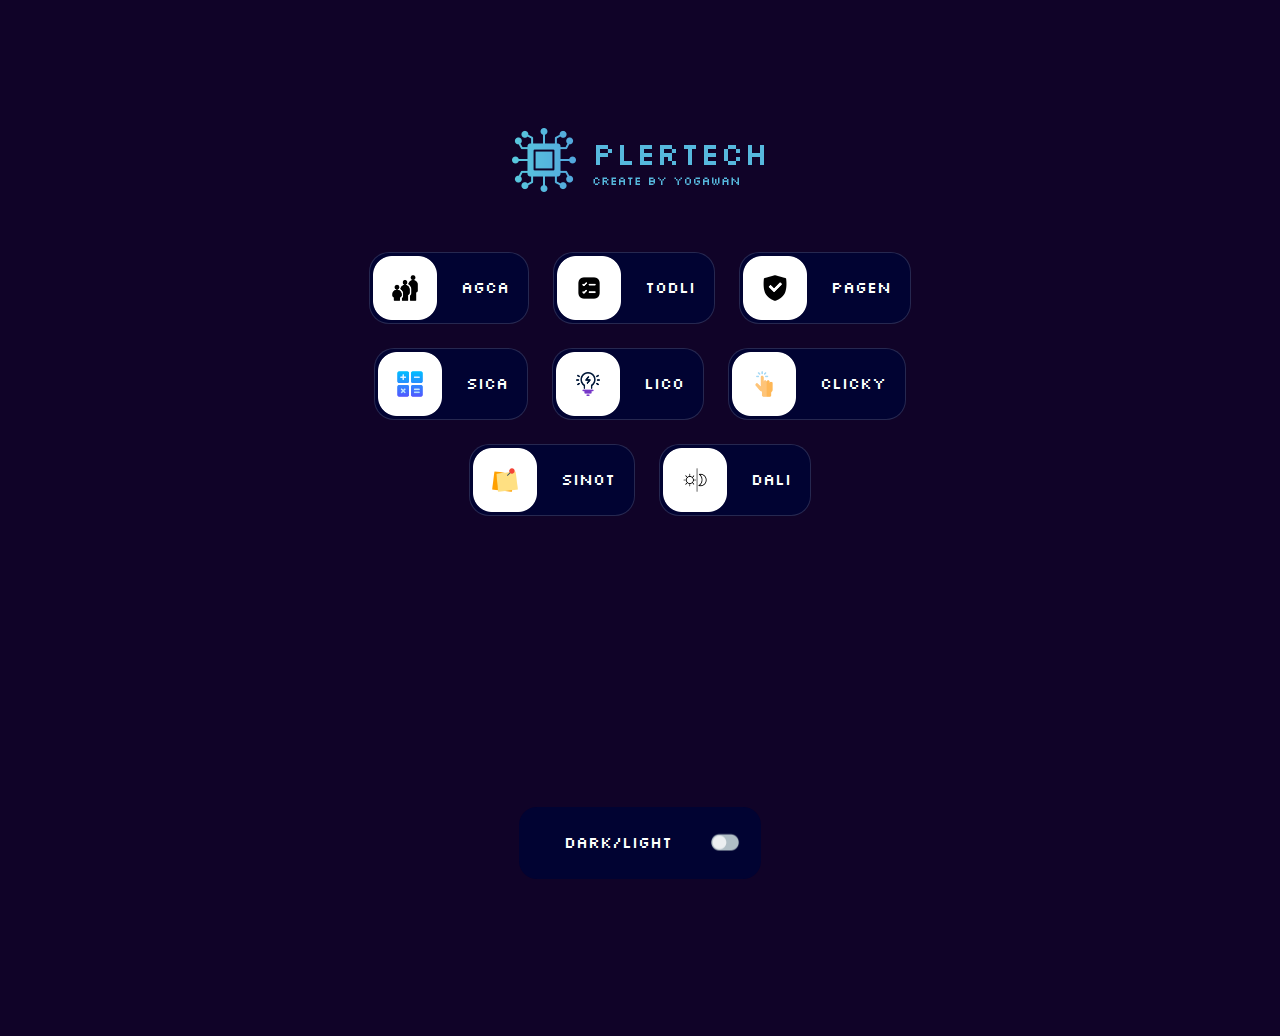
<file: index.html>
<!DOCTYPE html>
<html lang="en">
<head>
    <meta charset="UTF-8">
    <meta name="viewport" content="width=device-width, initial-scale=1.0">
    <link rel="shortcut icon" href="/favicon.png" type="image/x-icon">
    <link rel="stylesheet" href="/css/style.css">
    <title>Plertech</title>
</head>
<body>
    <div class="nav">
        <nav>
            <div class="nav-container">
                <a class="nav-text">Dark/Light</a>
                <img src="off.png" alt="icon" id="icon" class="icon-toggle">
            </div>
        </nav>
    </div>
    <div class="logo">
        <img src="/img/logo.png" alt="logo" class="logo-image">
    </div>
    <div class="container">
        <div class="container-button">
            <img src="/img/i-1.png" alt="icon" class="icon-image">
            <a href="/web/agca/index.html">Agca</a>
        </div>
        <div class="container-button">
            <img src="/img/i-2.png" alt="icon" class="icon-image">
            <a href="/web/todli/index.html">Todli</a>
        </div>
        <div class="container-button">
            <img src="/img/i-3.png" alt="icon" class="icon-image">
            <a href="/web/pegen/index.html">Pagen</a>
        </div>
        <div class="container-button">
            <img src="/img/i-4.png" alt="icon" class="icon-image">
            <a href="/web/sica/index.html">Sica</a>
        </div>
        <div class="container-button">
            <img src="/img/i-5.png" alt="icon" class="icon-image">
            <a href="/web/lico/index.html">Lico</a>
        </div>
        <div class="container-button">
            <img src="/img/i-6.png" alt="icon" class="icon-image">
            <a href="/web/clicky/index.html">Clicky</a>
        </div>
        <div class="container-button">
            <img src="/img/i-7.png" alt="icon" class="icon-image">
            <a href="/web/sinot/index.html">Sinot</a>
        </div>
        <div class="container-button">
            <img src="/img/i-8.png" alt="icon" class="icon-image">
            <a href="/web/dali/index.html">Dali</a>
        </div>
    </div>
    <script src="/js/script.js"></script>
</body>
</html>
</file>
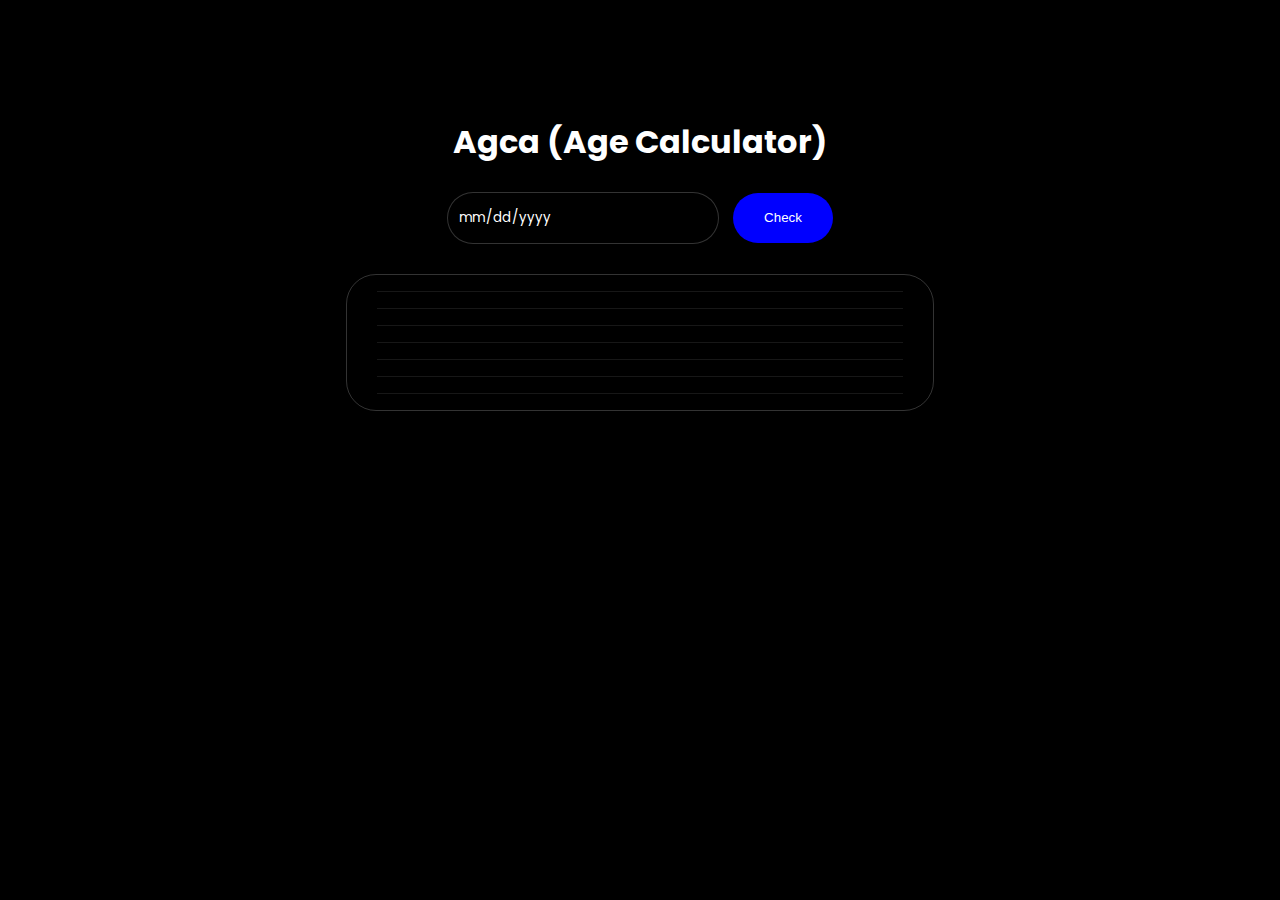
<file: web/agca/index.html>
<!DOCTYPE html>
<html lang="en">
<head>
    <meta charset="UTF-8">
    <meta name="viewport" content="width=device-width, initial-scale=1.0">
    <link rel="shortcut icon" href="/favicon.png" type="image/x-icon">
    <link rel="stylesheet" href="style.css">
    <title>Agca</title>
</head>
<body>
    <div class="container">
        <h1 class="container-header">Agca (Age Calculator)</h1>
        <div class="container-footer">
            <input type="date" id="date">
            <button onclick="calculatorAge()">Check</button>
        </div>
    </div>
    <div>
        <br>
    </div>
    <div class="container-result">
        <div class="container-result-card">
            <p id="r7"></p>
        </div>
        <hr class="container-result-hr">
        <div class="container-result-card">
            <p id="r6"></p>
        </div>
        <hr class="container-result-hr">
        <div class="container-result-card">
            <p id="r5"></p>
        </div>
        <hr class="container-result-hr">
        <div class="container-result-card">
            <p id="r4"></p>
        </div>
        <hr class="container-result-hr">
        <div class="container-result-card">
            <p id="r3"></p>
        </div>
        <hr class="container-result-hr">
        <div class="container-result-card">
            <p id="r2"></p>
        </div>
        <hr class="container-result-hr">
        <div class="container-result-card">
            <p id="r1"></p>
        </div>
        <hr class="container-result-hr">
        <div class="container-result-card">
            <p id="r0"></p>
        </div>
    </div>
    <script src="script.js"></script>
</body>
</html>
</file>
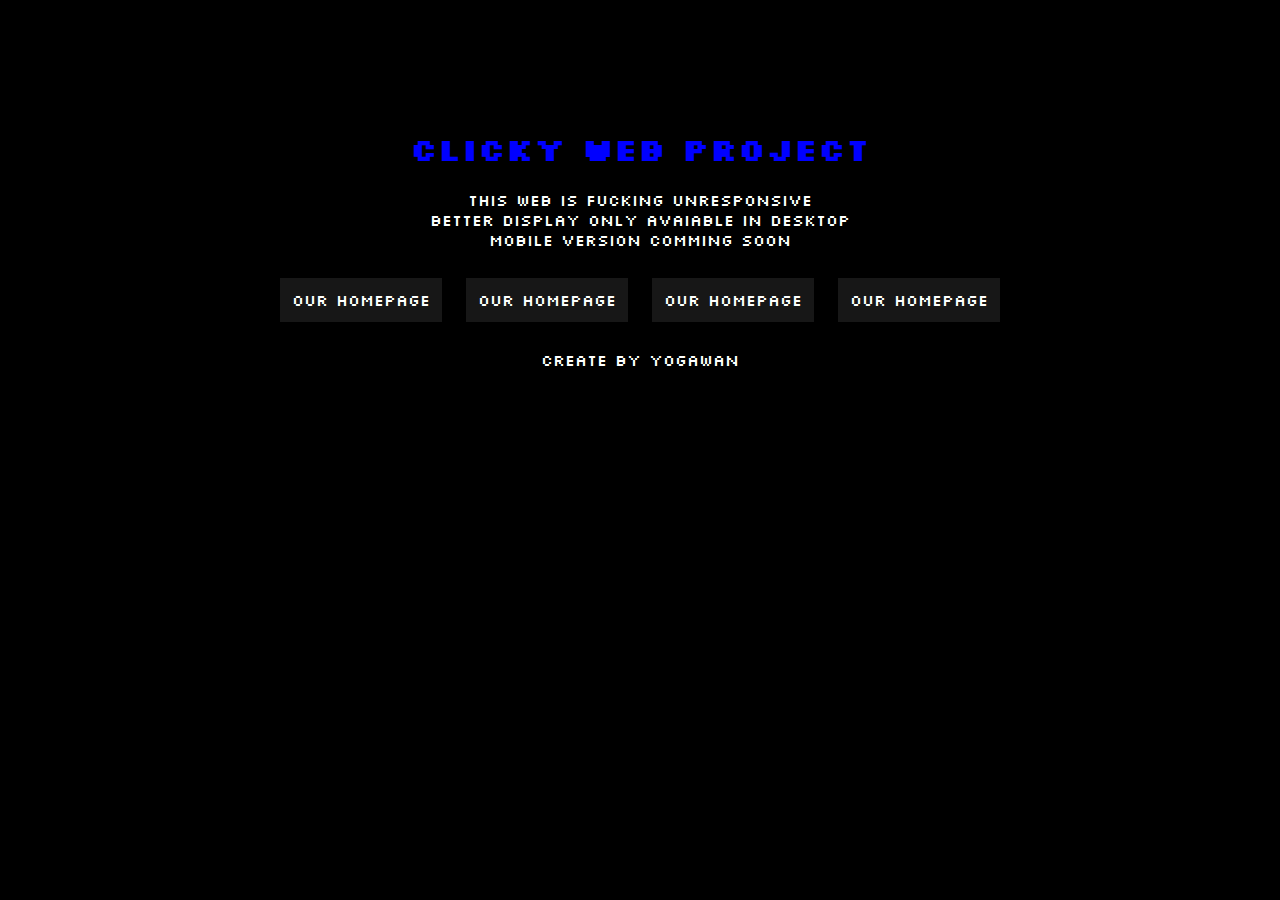
<file: web/clicky/index.html>
<!DOCTYPE html>
<html lang="en">
<head>
    <meta charset="UTF-8">
    <meta http-equiv="X-UA-Compatible" content="IE=edge">
    <meta name="viewport" content="width=device-width, initial-scale=1.0">
    <link rel="shortcut icon" href="/favicon.png" type="image/x-icon">
    <link rel="stylesheet" href="style.css">
    <title>Clicky</title>
</head>
<body>
    <h1 id="root">clicky web project</h1>
    <p>this web is fucking unresponsive <br> better display only avaiable in desktop <br> mobile version comming soon</p>
    <div class="container">
        <div class="container-button">
            <a onclick="clickSatu()">our homepage</a>
        </div>
        <div class="container-button">
            <a onclick="clickDua()">our homepage</a>
        </div>
        <div class="container-button">
            <a onclick="clickTiga()">our homepage</a>
        </div>
        <div class="container-button">
            <a onclick="clickEmpat()">our homepage</a>
        </div>
    </div>
    <p>create by yogawan</p>
    <script src="script.js"></script>
</body>
</html>
</file>
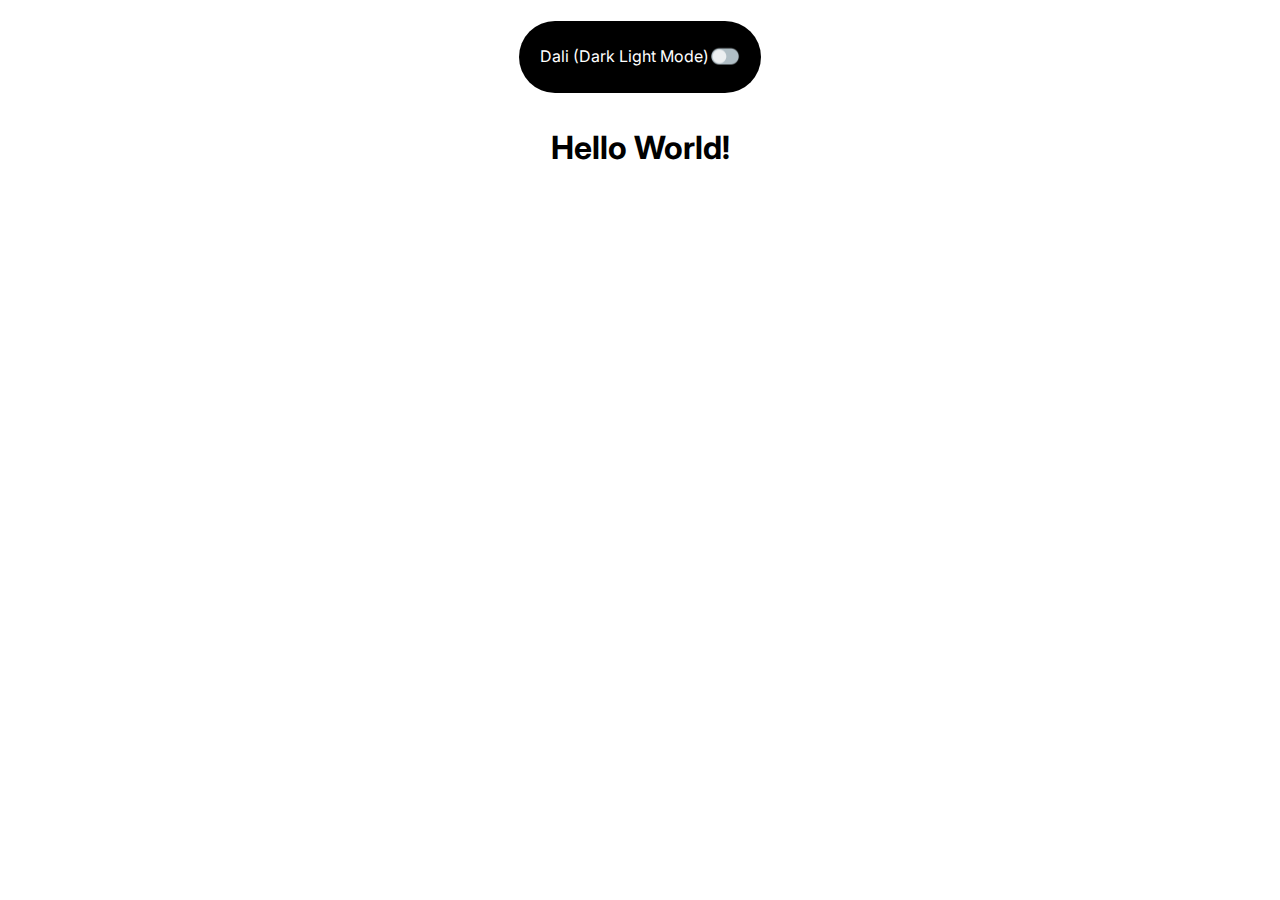
<file: web/dali/index.html>
<!DOCTYPE html>
<html lang="en">
<head>
    <meta charset="UTF-8">
    <meta name="viewport" content="width=device-width, initial-scale=1.0">
    <link rel="shortcut icon" href="/favicon.png" type="image/x-icon">
    <link rel="stylesheet" href="style.css">
    <title>Dali</title>
</head>
<body>
    <div class="nav">
        <nav>
            <div class="nav-container">
                <a>Dali (Dark Light Mode)</a>
                <img src="off.png" alt="icon" id="icon" class="icon">
            </div>
        </nav>
        <h1>Hello World!</h1>
    </div>
    <script src="script.js"></script>
</body>
</html>
</file>
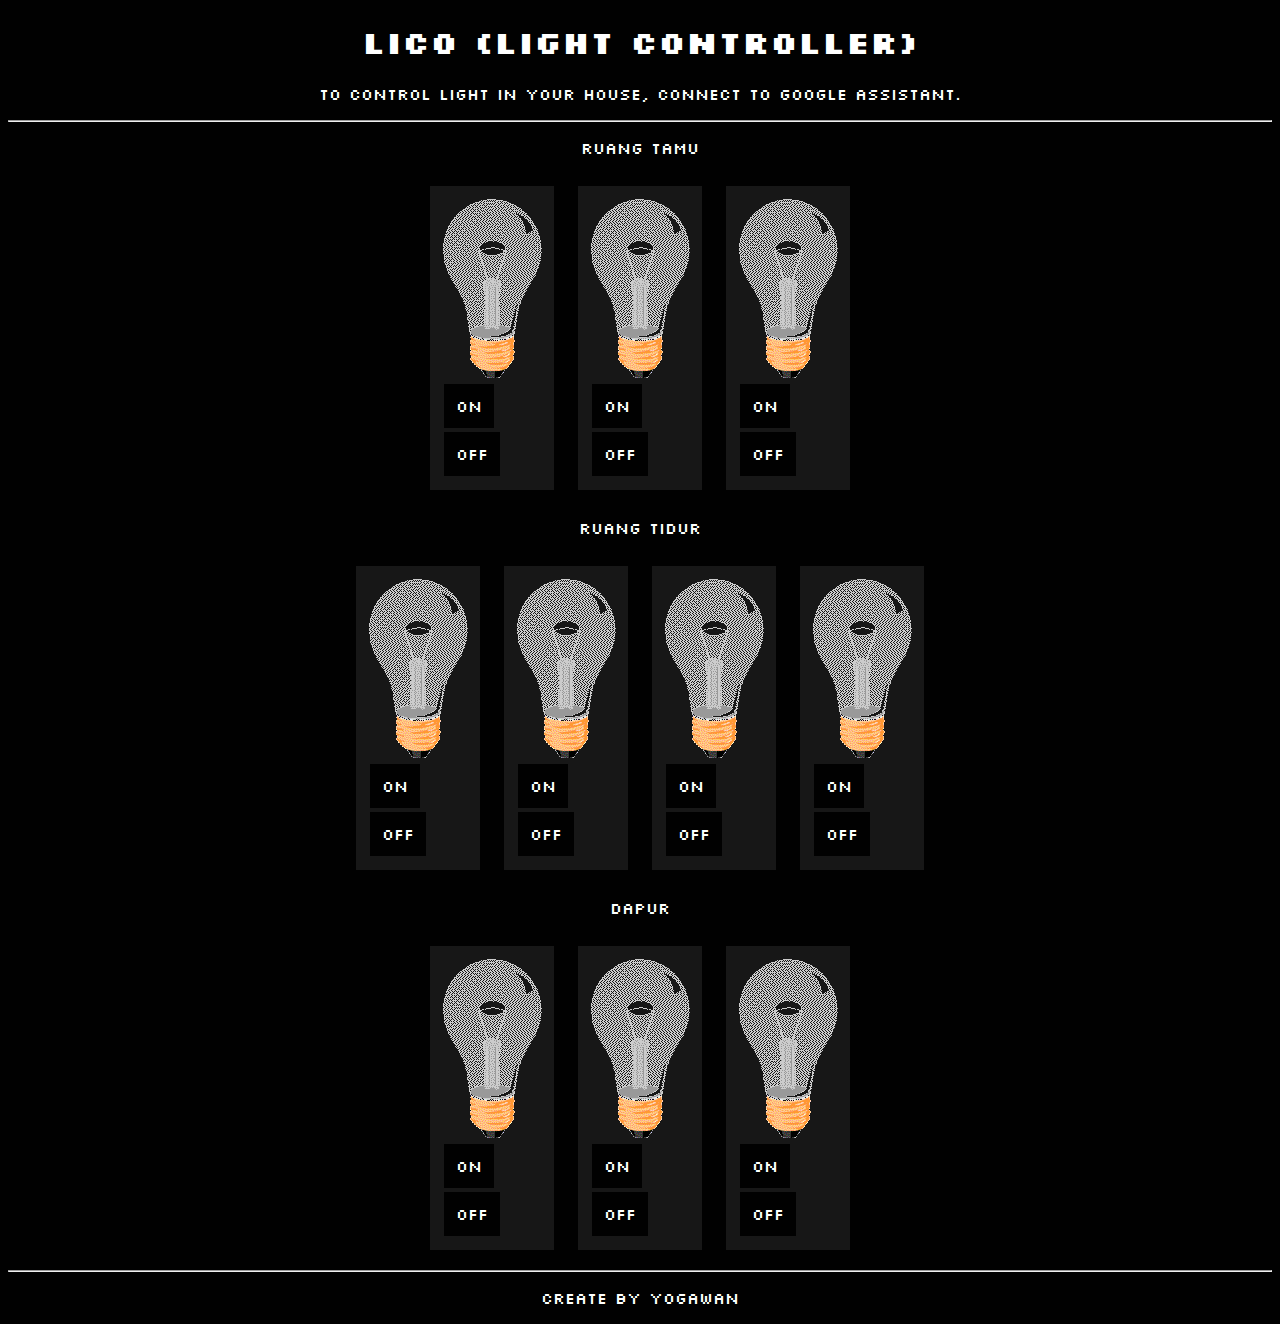
<file: web/lico/index.html>
<!DOCTYPE html>
<html lang="en">
<!-- head -->
<head>
    <meta charset="UTF-8">
    <meta http-equiv="X-UA-Compatible" content="IE=edge">
    <meta name="viewport" content="width=device-width, initial-scale=1.0">
    <link rel="shortcut icon" href="/favicon.png" type="image/x-icon">
    <link rel="stylesheet" href="style.css">
    <title>Lico</title>
</head>
    <h1>Lico (Light Controller)</h1>
    <p>To control light in your house, connect to google assistant.</p>
    <hr>
    <p>Ruang Tamu</p>
    <div class="container">
        <div class="container-content">
            <img src="off.gif" alt="off" id="lampu1">
            <div class="container-button">
                <a onclick="saklarSatu('on')">on</a>
            </div>
            <div class="container-button">
                <a onclick="saklarSatu('off')">off</a>
            </div>
        </div>
        <div class="container-content">
            <img src="off.gif" alt="off" id="lampu2">
            <div class="container-button">
                <a onclick="saklarDua('on')">on</a>
            </div>
            <div class="container-button">
                <a onclick="saklarDua('off')">off</a>
            </div>
        </div>
        <div class="container-content">
            <img src="off.gif" alt="off" id="lampu3">
            <div class="container-button">
                <a onclick="saklarTiga('on')">on</a>
            </div>
            <div class="container-button">
                <a onclick="saklarTiga('off')">off</a>
            </div>
        </div>
    </div>
    <p>Ruang Tidur</p>
    <div class="container">
        <div class="container-content">
            <img src="off.gif" alt="off" id="lampu4">
            <div class="container-button">
                <a onclick="saklarEmpat('on')">on</a>
            </div>
            <div class="container-button">
                <a onclick="saklarEmpat('off')">off</a>
            </div>
        </div>
        <div class="container-content">
            <img src="off.gif" alt="off" id="lampu5">
            <div class="container-button">
                <a onclick="saklarLima('on')">on</a>
            </div>
            <div class="container-button">
                <a onclick="saklarLima('off')">off</a>
            </div>
        </div>
        <div class="container-content">
            <img src="off.gif" alt="off" id="lampu6">
            <div class="container-button">
                <a onclick="saklarEnam('on')">on</a>
            </div>
            <div class="container-button">
                <a onclick="saklarEnam('off')">off</a>
            </div>
        </div>
        <div class="container-content">
            <img src="off.gif" alt="off" id="lampu7">
            <div class="container-button">
                <a onclick="saklarTuju('on')">on</a>
            </div>
            <div class="container-button">
                <a onclick="saklarTuju('off')">off</a>
            </div>
        </div>
    </div>
    <p>Dapur</p>
    <div class="container">
        <div class="container-content">
            <img src="off.gif" alt="off" id="lampu8">
            <div class="container-button">
                <a onclick="saklarDelapan('on')">on</a>
            </div>
            <div class="container-button">
                <a onclick="saklarDelapan('off')">off</a>
            </div>
        </div>
        <div class="container-content">
            <img src="off.gif" alt="off" id="lampu9">
            <div class="container-button">
                <a onclick="saklarSembilan('on')">on</a>
            </div>
            <div class="container-button">
                <a onclick="saklarSembilan('off')">off</a>
            </div>
        </div>
        <div class="container-content">
            <img src="off.gif" alt="off" id="lampu10">
            <div class="container-button">
                <a onclick="saklarSepuluh('on')">on</a>
            </div>
            <div class="container-button">
                <a onclick="saklarSepuluh('off')">off</a>
            </div>
        </div>
    </div>
    <hr>
    <p>Create by yogawan</p>
    <script src="script.js"></script>
</body>
</html>
</file>
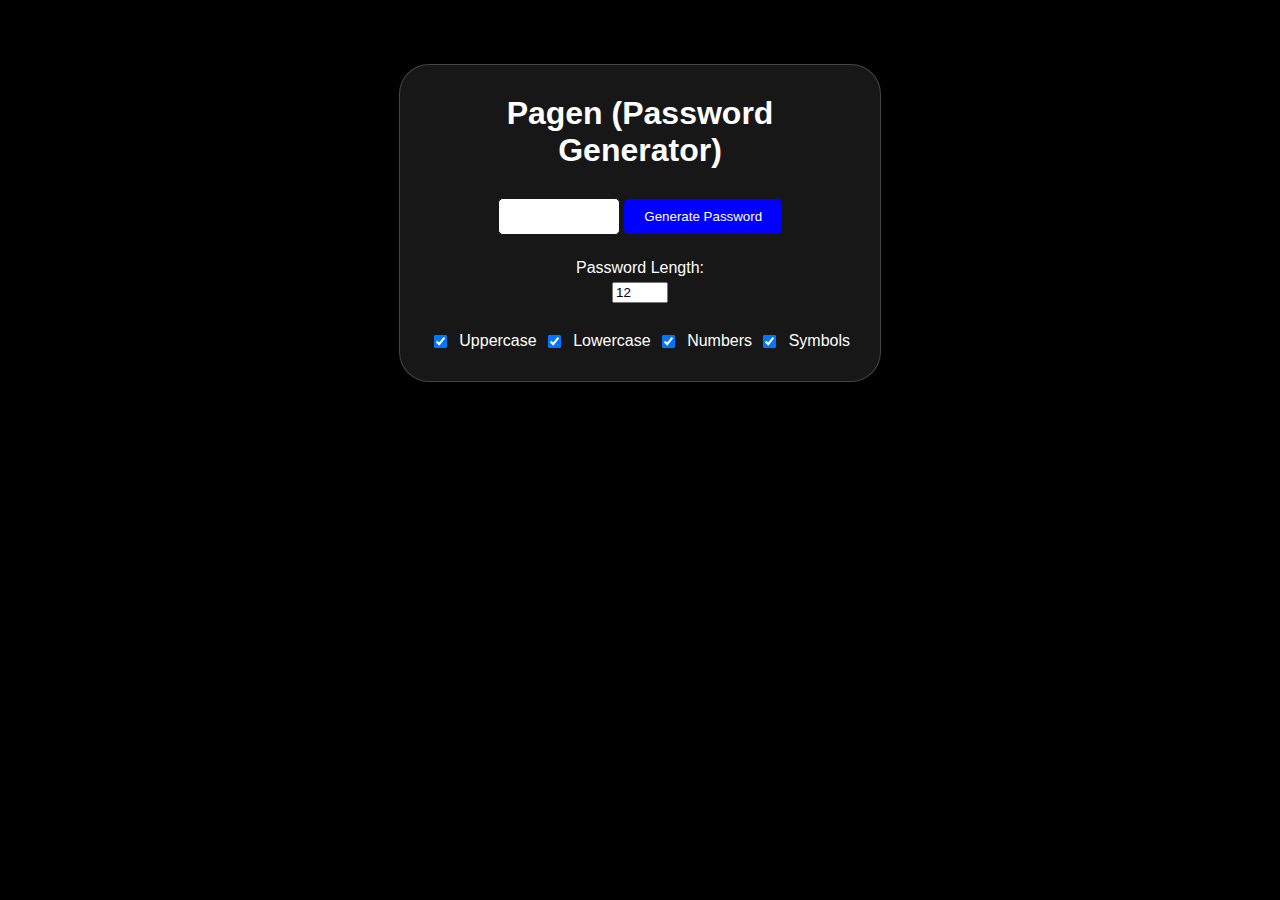
<file: web/pegen/index.html>
<!DOCTYPE html>
<html lang="en">
<head>
    <meta charset="UTF-8">
    <meta name="viewport" content="width=device-width, initial-scale=1.0">
    <link rel="shortcut icon" href="/favicon.png" type="image/x-icon">
    <link rel="stylesheet" href="style.css">
    <title>Pagen</title>
</head>
<body>
    <div class="container">
        <h1>Pagen (Password Generator)</h1>
        <div class="password-container">
            <input type="text" id="password" readonly>
            <button id="generate">Generate Password</button>
        </div>
        <div class="options">
            <label for="length">Password Length:</label>
            <div class="num">
                <input type="number" id="length" value="12" min="6" max="30">
            </div>
            <div class="checkbox-group">
                <input type="checkbox" id="uppercase" checked> Uppercase
                <input type="checkbox" id="lowercase" checked> Lowercase
                <input type="checkbox" id="numbers" checked> Numbers
                <input type="checkbox" id="symbols" checked> Symbols
            </div>
        </div>
    </div>
    <script src="script.js"></script>
</body>
</html>
</file>
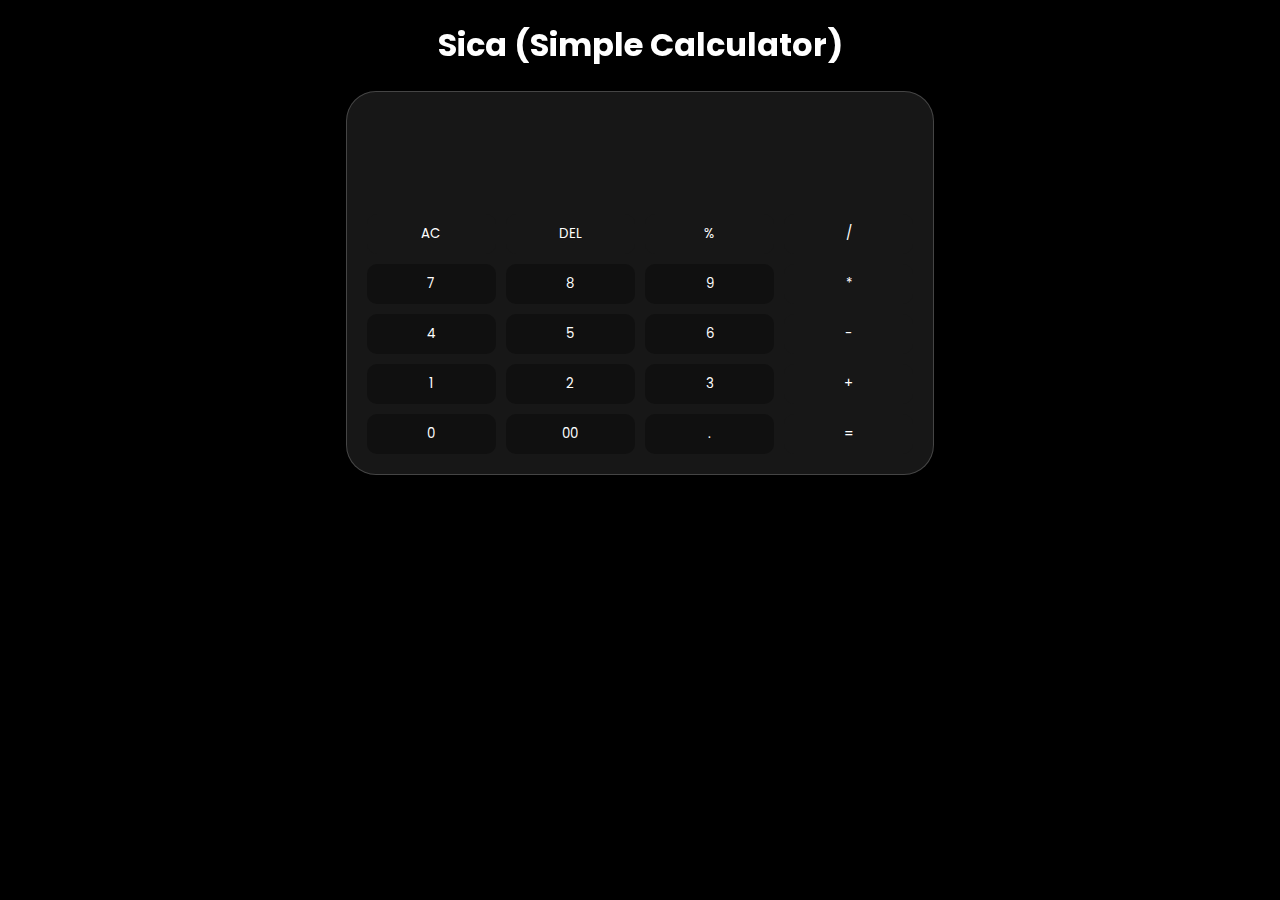
<file: web/sica/index.html>
<!DOCTYPE html>
<html lang="en">
<head>
    <meta charset="UTF-8">
    <meta name="viewport" content="width=device-width, initial-scale=1.0">
    <link href="https://unpkg.com/aos@2.3.1/dist/aos.css" rel="stylesheet">
    <link rel="shortcut icon" href="/favicon.png" type="image/x-icon">
    <link rel="stylesheet" href="style.css">
    <title>Sica</title>
</head>
<body>
    <div class="container-heading" data-aos="zoom-in">
        <h1>Sica (Simple Calculator)</h1>
    </div>
    <div class="container">
        <input type="text" class="container-text-input">

        <div class="container-button">
            <button data-value="AC" id="container-button-style" data-aos="zoom-in">AC</button>
            <button data-value="DEL" id="container-button-style" data-aos="zoom-in">DEL</button>
            <button data-value="%" id="container-button-style" data-aos="zoom-in">%</button>
            <button data-value="/" id="container-button-style" data-aos="zoom-in">/</button>

            <button data-value="7" data-aos="zoom-in">7</button>
            <button data-value="8" data-aos="zoom-in">8</button>
            <button data-value="9" data-aos="zoom-in">9</button>
            <button data-value="*" id="container-button-style" data-aos="zoom-in">*</button>

            <button data-value="4" data-aos="zoom-in">4</button>
            <button data-value="5" data-aos="zoom-in">5</button>
            <button data-value="6" data-aos="zoom-in">6</button>
            <button data-value="-" id="container-button-style" data-aos="zoom-in">-</button>

            <button data-value="1" data-aos="zoom-in">1</button>
            <button data-value="2" data-aos="zoom-in">2</button>
            <button data-value="3" data-aos="zoom-in">3</button>
            <button data-value="+" id="container-button-style" data-aos="zoom-in">+</button>

            <button data-value="0" data-aos="zoom-in">0</button>
            <button data-value="00" data-aos="zoom-in">00</button>
            <button data-value="." data-aos="zoom-in">.</button>
            <button data-value="=" id="container-button-style" data-aos="zoom-in">=</button>
        </div>
    </div>
    <script src="https://unpkg.com/aos@2.3.1/dist/aos.js"></script>
    <script>AOS.init();</script>
    <script src="script.js"></script>
</body>
</html>
</file>
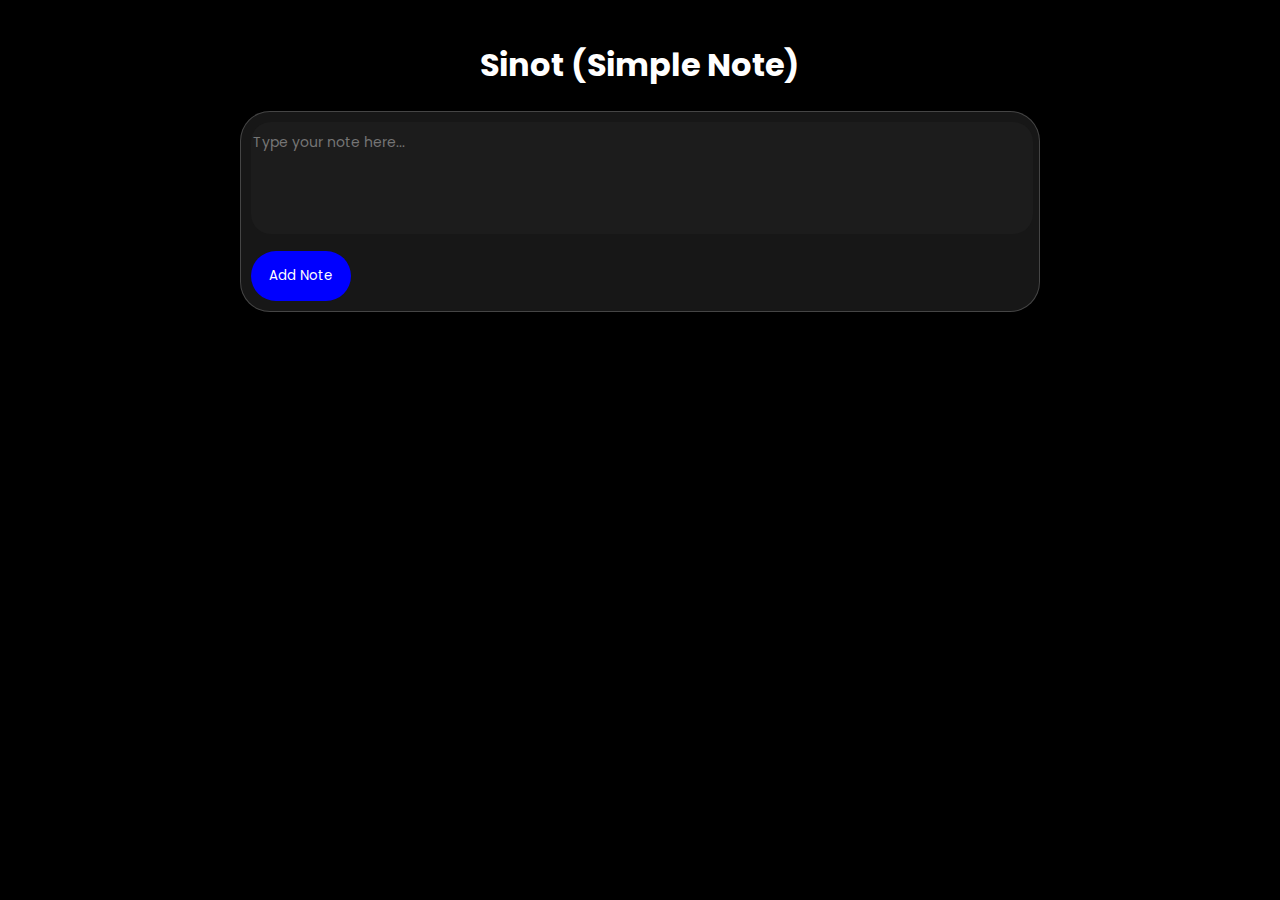
<file: web/sinot/index.html>
<!DOCTYPE html>
<html lang="en">
<head>
  <meta charset="UTF-8">
  <meta name="viewport" content="width=device-width, initial-scale=1.0">
  <link rel="shortcut icon" href="/favicon.png" type="image/x-icon">
  <link rel="stylesheet" href="style.css">
  <title>Sinot</title>
</head>
<body>
  <div class="container">
    <h1 class="container-heading">Sinot (Simple Note)</h1>
    <div class="note">
      <textarea id="note-input" placeholder="Type your note here..."></textarea>
      <button onclick="createNote()">Add Note</button>
    </div>
    <div id="notes-container" class="container-notes"></div>
  </div>
  <script src="script.js"></script>
</body>
</html>
</file>
<file: css/style.css>
@import url('https://fonts.googleapis.com/css2?family=Inter:wght@100;200;300;400;500&family=Pixelify+Sans:wght@400;500;600;700&family=Silkscreen:wght@400;700&display=swap');

:root {
    --primary: #100328;
    --secondary: #010332;
    --tertiary: #FFFFFF;
    --border: rgba(255, 255, 255, 0.15);
}

.dark {
    --primary: #F1EAFF;
    --secondary: #D7D8FF;
    --tertiary: #000000;
    --border: rgba(0, 0, 0, 0.15);;
}

body {
    background: var(--primary);
    color: var(--tertiary);
    margin-left: 3px;
    margin-right: 3px;
    font-family: 'Silkscreen', sans-serif;
    height: 100vh;
}

.logo {
    display: flex;
    justify-content: center;
    margin-bottom: 48px;
}

.container {
    display: flex;
    justify-content: center;
    flex-wrap: wrap;
}

.container-button {
    display: flex;
    background-color: var(--secondary);
    border: 1px solid var(--border);
    width: fit-content;
    padding: 3px;
    margin: 12px;
    border-radius: 20px;
}

.container-button:hover {
    display: flex;
    background-color: #56B8DD;
    border: 1px solid var(--border);
    width: fit-content;
    padding: 3px;
    margin: 12px;
    border-radius: 20px;
}

p {
    margin: 20px;
    color: var(--tertiary); 
}

.icon-image {
    width: 64px;
}

.nav {
    display: flex;
    justify-content: center;
    align-items: center;
    width: 100%;
    margin-top: 128px;
}

nav {
    width: 200px;
    position: fixed;
    bottom: 0;
    padding: 21px;
    margin: 21px;
    background-color: var(--secondary);
    border-radius: 18px;
}

.nav-container {
    display: flex;
    justify-content: space-between;
}

.nav-text {
    margin-top: 4px;
    text-decoration: none;
    color: var(--primary-color);
}

a {
    margin-top: 21px;
    margin-left: 24px;
    margin-right: 16px;
    text-decoration: none;
    color: var(--primary-color);
}

.icon-toggle {
    width: 30px;
}

@media (max-width: 480px) {
    body {
        margin-left: 3px;
        margin-right: 3px;
    }
}

@media (min-width: 481px) and (max-width: 767px) {
    body {
        margin-left: 3px;
        margin-right: 3px;
    }
}

@media (min-width: 768px) and (max-width: 991px) {
    body {
        margin-left: 200px;
        margin-right: 200px;
    }
}

@media (min-width: 992px) and (max-width: 1199px) {
    body {
        margin-left: 300px;
        margin-right: 300px;
    }
}

@media (min-width: 1200px) and (max-width: 1919px) {
    body {
        margin-left: 350px;
        margin-right: 350px;
    }
}

@media (min-width: 1920px) {
    body {
        margin-left: 350px;
        margin-right: 350px;
    }
}
</file>
<file: web/agca/style.css>
@import url('https://fonts.googleapis.com/css2?family=Cardo:ital,wght@0,400;0,700;1,400&family=Caveat:wght@400;500;600&family=Diphylleia&family=Noto+Serif:ital,wght@0,300;0,400;0,500;0,600;1,300;1,400;1,500;1,600&family=Poppins:wght@200;300;400;500&family=Silkscreen&display=swap');

:root {
    --blue: blue;
    --white: white;
    --white-second: rgba(255, 255, 255, 0.15);;
    --white-third: rgba(255, 255, 255, 0.20);;
    --black: black;
    --black-second: rgba(0, 0, 0, 0.15);
    --black-third: #171717;
    --darkblue: darkblue;
}

body {
    background-color: var(--black);
    color: var(--white);
    font-family: 'Poppins', sans-serif;
}

.container-header {
    text-align: center;
    margin-top: 20%;
}

.container-footer {
    text-align: center;
}

.container-footer input {
    border: none;
    resize: none;
    border: 1px solid var(--white-third);
    background: var(--black);
    color: var(--white);
    width: 250px;
    height: 50px;
    padding-left: 10px;
    padding-right: 10px;
    border-radius: 100px;
    font-family: 'Poppins', sans-serif;
    margin: 5px;
}

.container-footer button {
    border: none;
    resize: none;
    background: var(--blue);
    color: var(--white);
    width: 100px;
    height: 50px;
    padding-left: 10px;
    padding-right: 10px;
    border-radius: 100px;
    margin: 5px;
}

.container-footer button:hover {
    border: none;
    resize: none;
    background: var(--darkblue);
    color: var(--white);
    width: 100px;
    height: 50px;
    padding-left: 10px;
    padding-right: 10px;
    border-radius: 100px;
    margin: 5px;
}

.container-result {
    border: 1px solid var(--white-third);
    padding-left: 30px;
    padding-right: 30px;
    border-radius: 30px;
}

.container-result-hr {
    border: none;
    border-top: 1px solid var(--black-third);

}

@media screen and (max-width: 340px) {
    body {
        margin-left: 3%;
        margin-right: 3%;
    }
}

@media screen and (min-width: 767px) {
    body {
        margin-left: 17%;
        margin-right: 17%;
    }
}

@media screen and (min-width: 1024px) {
    body {
        margin-left: 27%;
        margin-right: 27%;
    }
}

@media screen and (min-width: 1048px) {
    body {
        margin-left: 27%;
        margin-right: 27%;
    }
}
    
@media screen and (min-width: 1500px) {
    body {
        margin-left: 27%;
        margin-right: 27%;
    }
}
</file>
<file: web/clicky/style.css>
@import url('https://fonts.googleapis.com/css2?family=Inter:wght@100;200;300;400;500&family=Silkscreen:wght@400;700&display=swap');

body {
    font-family: 'Silkscreen', sans-serif;
    background: black;
}

h1 {
    text-align: center;
    margin-top: 128px;
    color: blue;
}

p {
    text-align: center;
    color: white;
}

.container {
    display: flex;
    justify-content: center;
    flex-wrap: wrap;
}

.container-button {
    margin: 12px;
    padding: 12px;
    background: #171717;
    color: white;
}
</file>
<file: web/dali/style.css>
@import url('https://fonts.googleapis.com/css2?family=Inter:wght@100;200;300;400;500;600;700;800;900&family=Open+Sans:ital,wght@0,300;0,400;0,500;0,600;0,700;1,300;1,400;1,500;1,600;1,700&display=swap');

:root {
    --primary-color: white;
    --secondary-color: black;
}

.dark {
    --primary-color: black;
    --secondary-color: white;
}

*, html, body {
    margin: 0;
    padding: 0;
    font-family: 'Inter', sans-serif;
}

body {
    background-color: var(--primary-color);
    color: var(--secondary-color);
}

.nav {
    display: flex;
    justify-content: center;
    align-items: center;
    width: 100%;
    margin-top: 128px;
}

nav {
    width: 200px;
    position: fixed;
    top: 0;
    padding: 21px;
    margin: 21px;
    background-color: var(--secondary-color);
    border-radius: 100px;
}

.nav-container {
    display: flex;
    justify-content: space-between;
}

a {
    margin-top: 4px;
    text-decoration: none;
    color: var(--primary-color);
}

a:hover {
    margin-top: 4px;
    text-decoration: none;
    color: blue;
    transition: color .5s ease-in-out;
}

img {
    width: 30px;
}
</file>
<file: web/lico/style.css>
@import url('https://fonts.googleapis.com/css2?family=Silkscreen&display=swap');
:root {
    --primary: #010101;
    --secondary: #171717;
    --tertiary: #FFFFFF;
}

body {
    background: var(--primary);
    color: var(--tertiary);
    font-family: 'Silkscreen', cursive;
}

.container {
    display: flex;
    justify-content: center;
    flex-wrap: wrap;
}

.container-content {
    margin: 12px;
    padding: 12px;
    background: var(--secondary);
}

.container-button {
    display: flex;
}

a {
    margin: 2px;
    padding: 12px;
    background-color: var(--primary);
}

h1 {
    text-align: center;
}

p {
    text-align: center;
}
</file>
<file: web/pegen/style.css>
body {
    font-family: Arial, sans-serif;
    background: #000000;
    color: #FFFFFF;
    text-align: center;
}

.container {
    background-color: #171717;
    max-width: 420px;
    margin: 0 auto;
    padding: 30px;
    border-radius: 30px;
    box-shadow: 0 0 10px rgba(0, 0, 0, 0.1);
    margin-top: 64px;
    border: 1px solid rgba(255, 255, 255, 0.20);
}

h1 {
    margin: 0 0 20px;
}

.password-container {
    text-align: center;
}

#password {
    width: 100px;
    padding: 10px;
    border: 1px solid #171717;
    border-radius: 5px;
}

#generate {
    margin-top: 10px;
    background: blue;
    color: #FFFFFF;
    border: none;
    padding: 10px 20px;
    border-radius: 5px;
    cursor: pointer;
}

.options {
    text-align: center;
    margin-top: 24px;
}

.num {
    display: flex;
    justify-content: center;
    margin-bottom: 24px;
}

label, input[type="number"] {
    display: block;
    margin-bottom: 5px;
}

.checkbox-group {
    display: flex;
    justify-content: space-between;
    flex-wrap: wrap;
}

input[type="checkbox"] {
    margin-right: 5px;
}
</file>
<file: web/sica/style.css>
@import url('https://fonts.googleapis.com/css2?family=Cardo:ital,wght@0,400;0,700;1,400&family=Caveat:wght@400;500;600&family=Diphylleia&family=Noto+Serif:ital,wght@0,300;0,400;0,500;0,600;1,300;1,400;1,500;1,600&family=Poppins:wght@200;300;400;500&family=Silkscreen&display=swap');
body {
    background-color: black;
    color: white;
    font-family: 'Poppins', sans-serif;
}

.container {
    background-color: #171717;
    padding: 20px;
    border-radius: 30px;
    border: 1px solid rgba(255, 255, 255, 0.20);
}

.container-heading {
    text-align: center;
}
.container-text-input {
    background-color: #171717;
    color: white;
    width: 100%;
    height: 100px;
    outline: none;
    border: none;
    text-align: right;
    font-family: 'Poppins', sans-serif;
    font-size: 32px;
}
.container-button {
    display: grid;
    grid-gap: 10px;
    grid-template-columns: repeat(4, 1fr);
}

.container-button button {
    padding: 10px;
    border-radius: 10px;
    border: none;
    background-color: #101010;
    color: white;
    font-family: 'Poppins', sans-serif;
}

#container-button-style {
    background-color: #171717;
}

#container-button-style:hover {
    background-color: black;
}

@media screen and (max-width: 340px) {
    body {
        margin-left: 3%;
        margin-right: 3%;
    }
}

@media screen and (min-width: 767px) {
    body {
        margin-left: 17%;
        margin-right: 17%;
    }
}

@media screen and (min-width: 1024px) {
    body {
        margin-left: 27%;
        margin-right: 27%;
    }
}

@media screen and (min-width: 1048px) {
    body {
        margin-left: 27%;
        margin-right: 27%;
    }
}
    
@media screen and (min-width: 1500px) {
    body {
        margin-left: 27%;
        margin-right: 27%;
    }
}
</file>
<file: web/sinot/style.css>
@import url('https://fonts.googleapis.com/css2?family=Cardo:ital,wght@0,400;0,700;1,400&family=Caveat:wght@400;500;600&family=Diphylleia&family=Noto+Serif:ital,wght@0,300;0,400;0,500;0,600;1,300;1,400;1,500;1,600&family=Poppins:wght@200;300;400;500&family=Silkscreen&display=swap');
body {
  font-family: 'Poppins', sans-serif;
  margin: 0;
  padding: 20px;
  background-color: black;
}

.container {
  max-width: 800px;
  margin: 0 auto;
}

.container-heading {
    text-align: center;
    color: white;
}

.note {
  background-color: #171717;
  border: 1px solid rgba(255, 255, 255, 0.20);
  color: white;
  padding: 10px;
  margin-bottom: 10px;
  border-radius: 30px;
}

.note textarea {
  width: 100%;
  height: 100px;
  border: none;
  resize: none;
  font-size: 14px;
  font-family: 'Poppins', sans-serif;
  border-radius: 20px;
  padding-top: 10px;
  background-color: #1C1C1C;
  color: white;
}
.note button {
  margin-top: 10px;
  border: none;
  resize: none;
  background-color: blue;
  color: white;
  width: 100px;
  height: 50px;
  border-radius: 100px;
  font-family: 'Poppins', sans-serif;
}

.note button.delete {
  border: none;
  resize: none;
  background-color: red;
  color: white;
  width: 100px;
  height: 50px;
  border-radius: 100px;
  font-family: 'Poppins', sans-serif;
}
</file>
